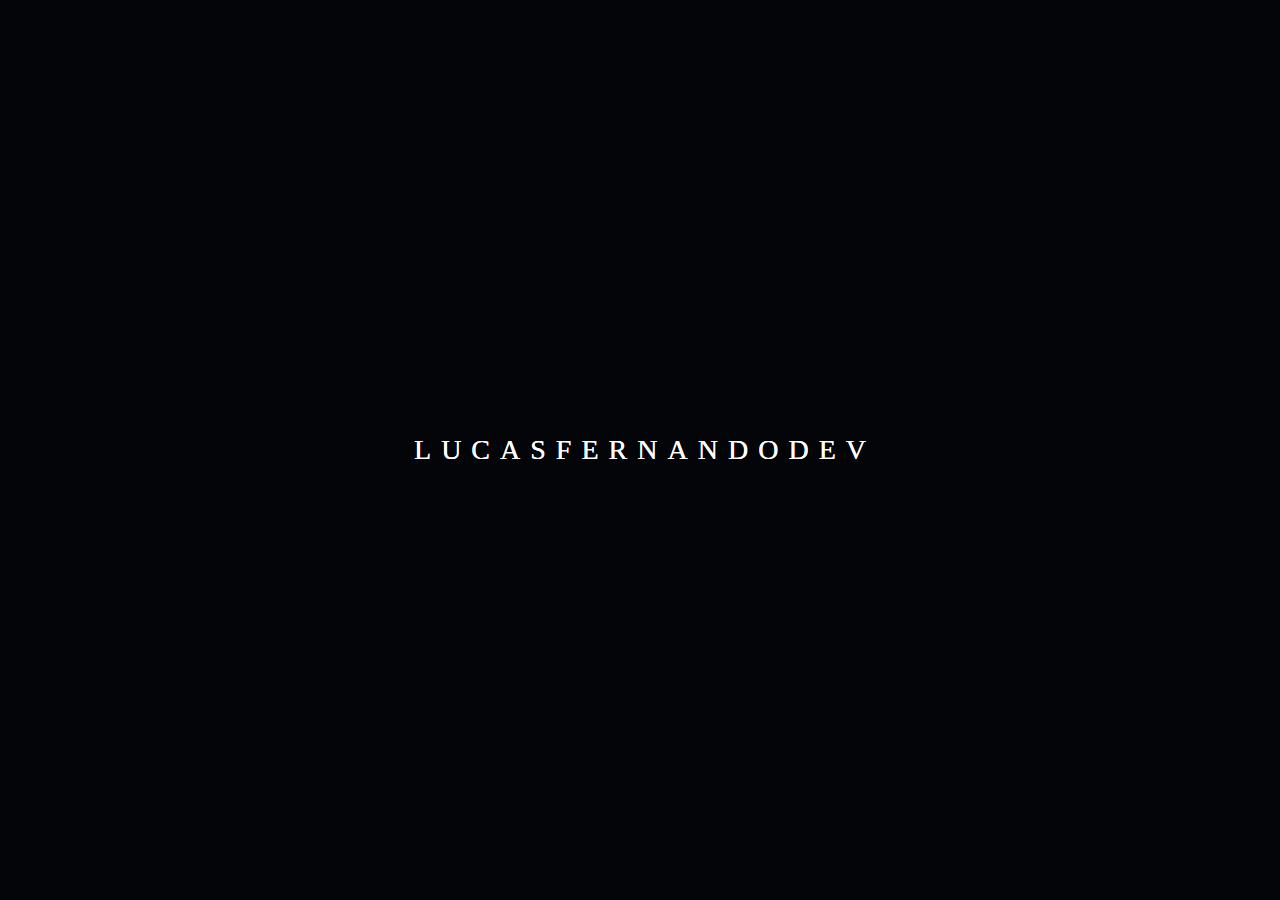
<file: js art/art1/index.html>
<!DOCTYPE html>
<html lang="en" >
<head>
  <meta charset="UTF-8">
  <title>CodePen - Very cool animated text</title>
  <link rel="stylesheet" href="./style.css">

</head>
<body>
<!-- partial:index.partial.html -->
<div id="spiral" class="spiral"></div>
<div id="spiral2" class="spiral"></div>
<!-- partial -->
  <script  src="./script.js"></script>

</body>
</html>
</file>
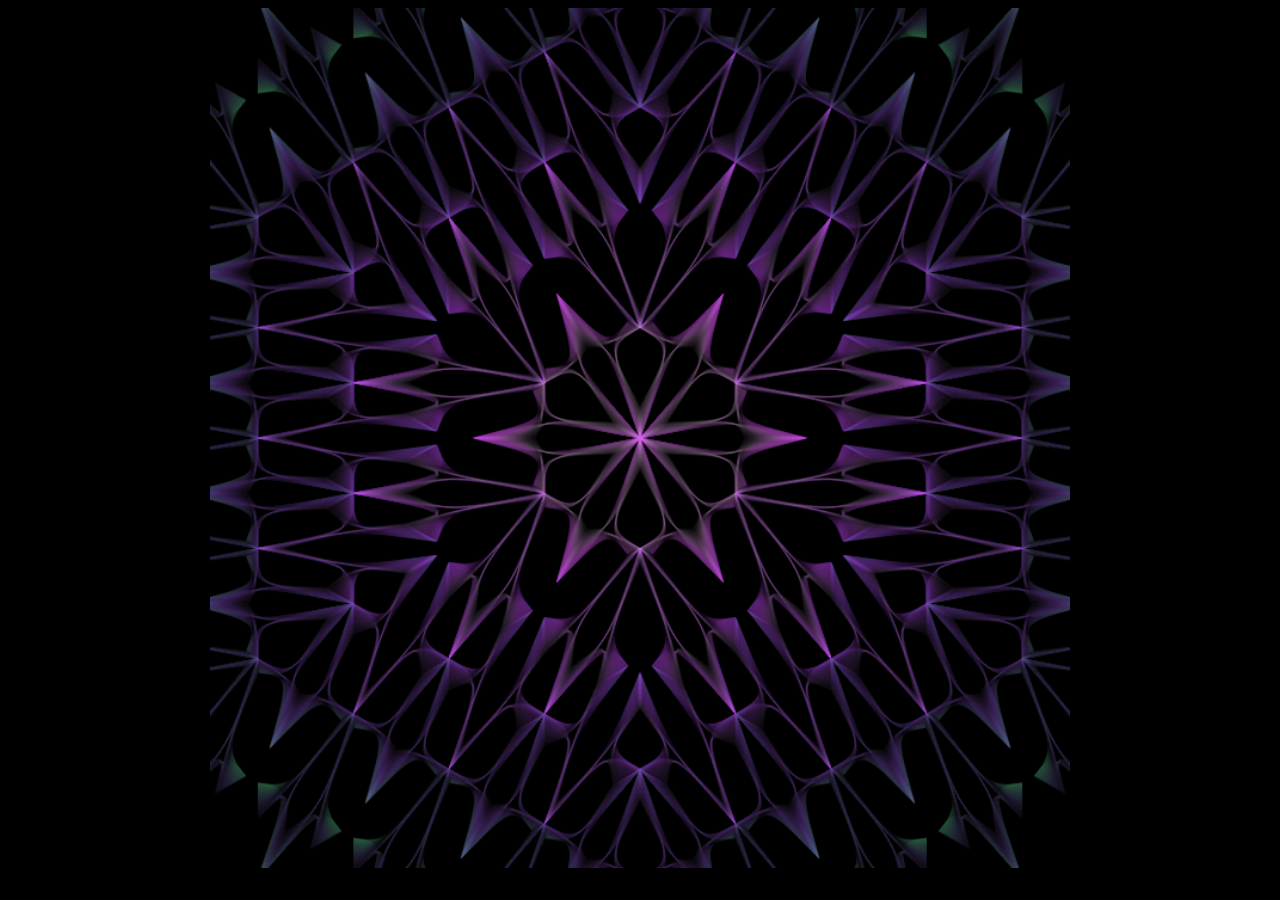
<file: js art/art3/index.html>
<!DOCTYPE html>
<html lang="en" >
<head>
  <meta charset="UTF-8">
  <title>CodePen - A Pen by Paul Slaymaker</title>
  

</head>
<body>
<!-- partial:index.partial.html -->

<!-- partial -->
  <script  src="./script.js"></script>

</body>
</html>
</file>
<file: js art/art1/style.css>
body, html{
  height: 100%;
  margin: 0;
  display: flex;
  justify-content: center;
  align-items: center;
  background: #040509;
  overflow: hidden;
  font-size: 62.5%
}

/* The @property CSS at-rule is part of the CSS Houdini umbrella of APIs. It */
@property --angle {
    syntax: '<angle>';
    initial-value: 0deg;
    inherits: false;
}

.spiral{
  display: flex;
  align-items: center;
  gap: 10px;
  position: absolute;
  color: #e0ecef;
  font-family: "sans-serif";
}

@keyframes spiral{
  0%{
    --angle: 0deg;
  }
  100%{
    --angle: 360deg;
  }
}

.character{
  font-size: 2.8rem;
  color: white;
  text-transform: uppercase;
  transform: translateY(calc(sin(var(--angle)) * 100px)) scale(calc(cos(var(--angle)) * 0.5 + 0.5));
  animation: spiral 4s linear infinite;
}

@media (max-width: 490px){
  .character{
    font-size: 2.2rem
  }
}
</file>
